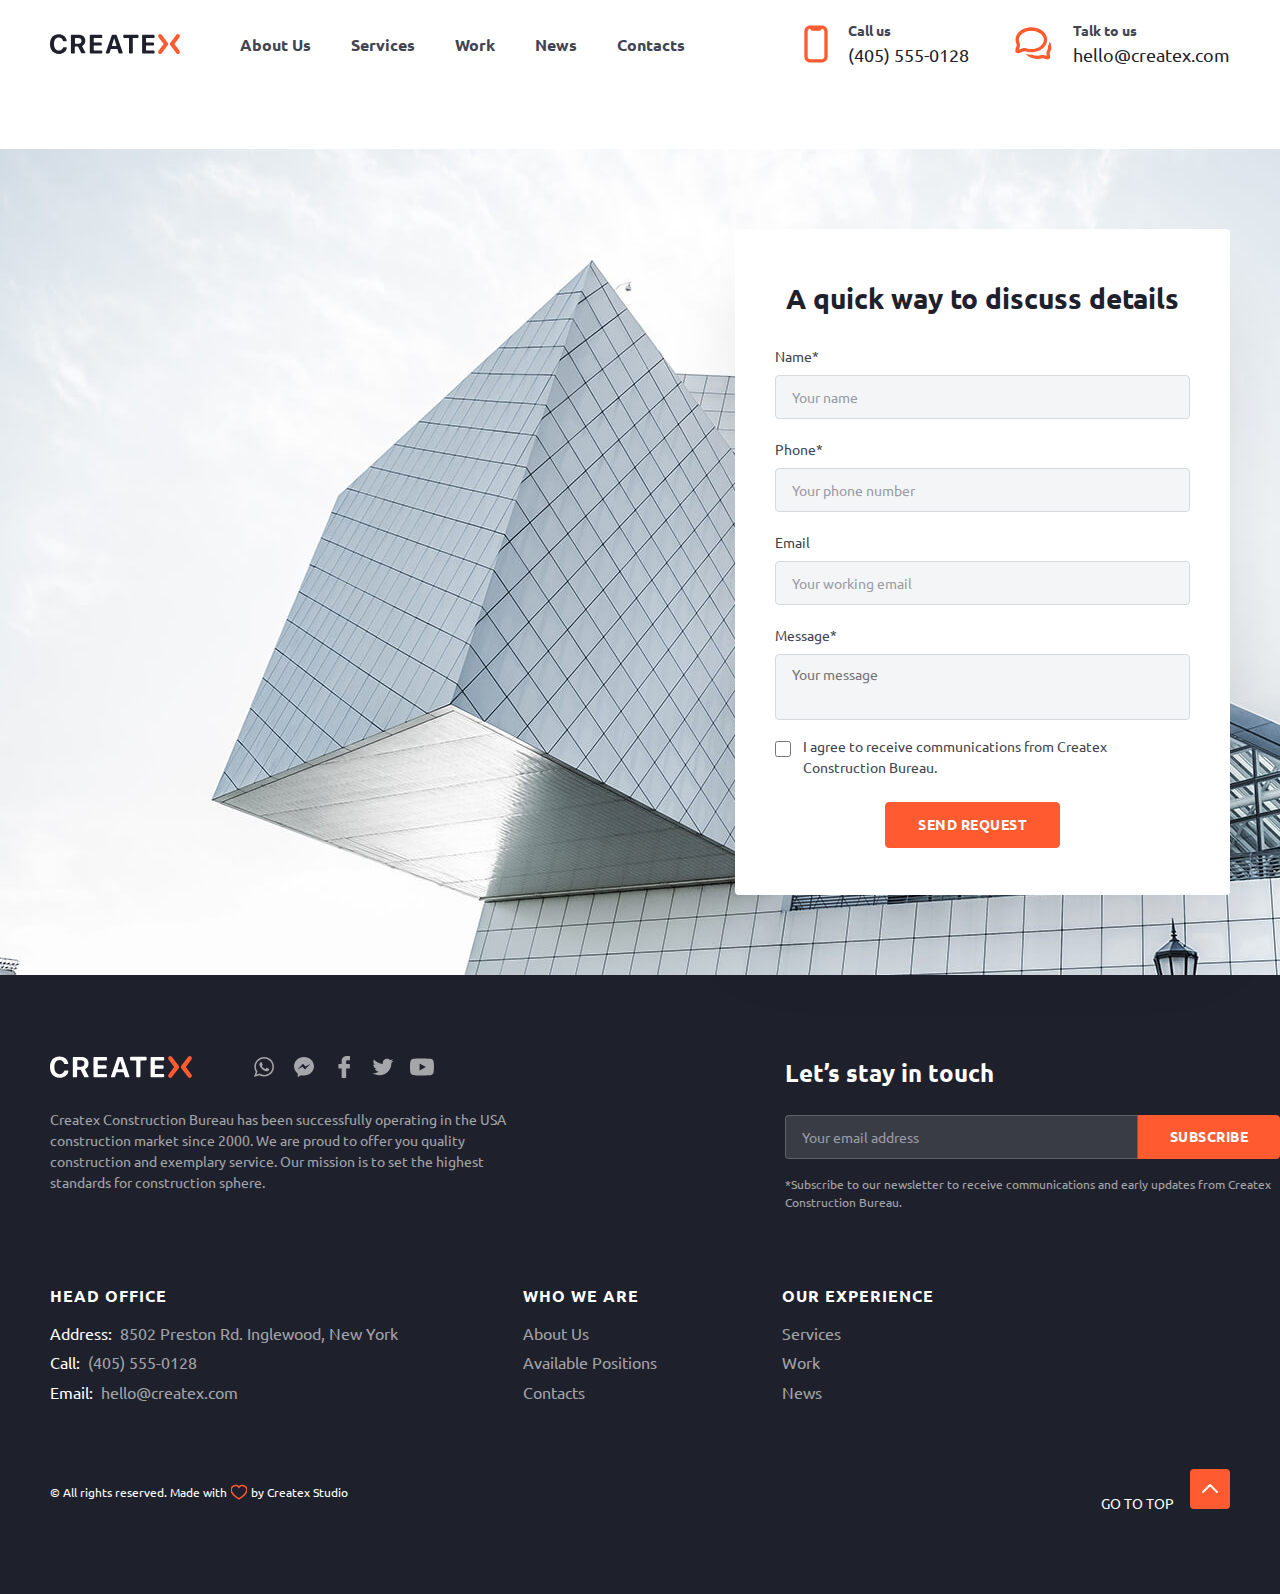
<file: index.html>
<!DOCTYPE html>
<html lang="en">
  <head>
    <meta charset="UTF-8" />
    <meta name="viewport" content="width=device-width, initial-scale=1.0" />
    <title>Create-X</title>
    <link rel="stylesheet" href="./css/home.css" />
    <!-- <link rel="stylesheet" href="./css/style.min.css"> -->
  </head>
  <body>
    <!-- HEADER START -->
    <header id="top" class="header">
      <div class="header__container container">
        <a href="./index.html"
          ><img
            src="./images/logo.svg"
            alt="site-logo"
            class="header__logo"
            width=""
            height=""
        /></a>
        <ul class="header__nav-list">
          <li class="header__nav-item">
            <a href="#" class="header__nav-link">About Us</a>
          </li>
          <li class="header__nav-item">
            <a href="./pages/sevices/services.html" class="header__nav-link"
              >Services</a
            >
          </li>
          <li class="header__nav-item">
            <a href="#" class="header__nav-link">Work</a>
          </li>
          <li class="header__nav-item">
            <a href="./pages/news/news.html" class="header__nav-link">News</a>
          </li>
          <li class="header__nav-item">
            <a href="./pages/contacts/contacts.html" class="header__nav-link"
              >Contacts</a
            >
          </li>
        </ul>
        <div class="header__contacts">
          <div class="header__contact">
            <img
              class="header__contact-img"
              src="./images/Rectangle (Stroke).svg"
              alt=""
            />
            <div>
              <p class="header__contact-text">Call us</p>
              <a href="tel:5555555" class="header__contact-link"
                >(405) 555-0128</a
              >
            </div>
          </div>
          <div class="header__contact">
            <img class="header__contact-img" src="./images/Chat.svg" alt="" />
            <div>
              <p class="header__contact-text">Talk to us</p>
              <a href="mailto:hello@createx.com" class="header__contact-link"
                >hello@createx.com</a
              >
            </div>
          </div>
        </div>
      </div>
    </header>
    <!-- HEADER END -->

    <!-- MAIN START -->
    <main class="main"></main>
    <!-- MAIN END -->

    <!-- FOOTER START -->
    <footer class="footer">
      <div class="footer__form">
        <div class="footer__form-container container">
          <form class="form" action="#" method="post">
            <h2 class="form-title">A quick way to discuss details</h2>
            <label for="name">Name*</label>
            <input
              class="form__input"
              type="text"
              id="name"
              name="name"
              placeholder="Your name"
              required
            />

            <label for="phone">Phone*</label>
            <input
              class="form__input"
              type="tel"
              id="phone"
              name="phone"
              placeholder="Your phone number"
              required
            />

            <label for="email">Email</label>
            <input
              class="form__input"
              type="email"
              id="email"
              name="email"
              placeholder="Your working email"
            />

            <label for="message">Message*</label>
            <textarea
              class="form__input-message"
              id="message"
              name="message"
              placeholder="Your message"
              required
            ></textarea>

            <div class="checkbox-wrap">
              <input type="checkbox" id="agree" name="agree" />
              <span class="checkbox-title"
                >I agree to receive communications from Createx <br />
                Construction Bureau.</span
              >
            </div>
            <button class="form__btn btn" type="submit">send request</button>
          </form>
        </div>
      </div>
      <div class="footer__nav-conatainer">
        <div class="container">
          <div class="footer__up">
            <div class="footer__logo-part">
              <div class="logo-social">
                <a href="./services.html"
                  ><img
                    src="./images/footer-logo.svg"
                    alt="site-logo"
                    class="footer-logo"
                /></a>
                <ul class="footer__social-list">
                  <li>
                    <a href="" class="footer__social-link"
                      ><img
                        class="footer__social-img"
                        src="./images/Whatsapp.svg"
                        alt=""
                    /></a>
                  </li>
                  <li>
                    <a href="" class="footer__social-link"
                      ><img
                        class="footer__social-img"
                        src="./images/Messanger.svg"
                        alt=""
                    /></a>
                  </li>
                  <li>
                    <a href="" class="footer__social-link"
                      ><img
                        class="footer__social-img"
                        src="./images/Facebook.svg"
                        alt=""
                    /></a>
                  </li>
                  <li>
                    <a href="" class="footer__social-link"
                      ><img
                        class="footer__social-img"
                        src="./images/twitt.svg"
                        alt=""
                    /></a>
                  </li>
                  <li>
                    <a href="" class="footer__social-link"
                      ><img
                        class="footer__social-img"
                        src="./images/YouTube.svg"
                        alt=""
                    /></a>
                  </li>
                </ul>
              </div>
              <p class="footer__logo-text">
                Createx Construction Bureau has been successfully operating
                in the USA construction market since 2000. We are proud to offer
                you quality construction and exemplary service. Our mission is
                to set the highest standards for construction sphere.
              </p>
            </div>
            <div class="footer__subscribe">
              <h3 class="footer__subscribe-title">Let’s stay in touch</h3>
              <form class="input-btn">
                <input
                  placeholder="Your email address "
                  type="email"
                  class="footer__subscribe-input"
                  required
                />
                <button class="footer__subscribe-btn btn">subscribe</button>
              </form>
              <p class="footer__subscribe-text">
                *Subscribe to our newsletter to receive communications and early
                updates from Createx Construction Bureau.
              </p>
            </div>
          </div>
          <div class="footer__down">
            <div class="footer__downnav">
              <div class="footer__down-contacts">
                <h4 class="footer__down-title">HEAD OFFICE</h4>
                <span class="contact__name">Address: </span
                ><a
                  href="#"
                  class="contact__link"
                  >8502 Preston Rd. Inglewood, New York</a
                >
                <br />
                <span class="contact__name">Call: </span
                ><a href="tel:66666" class="contact__link">(405) 555-0128</a
                ><br />
                <span class="contact__name">Email: </span
                ><a href="mailto:hello@createx.com" class="contact__link"
                  >hello@createx.com</a
                ><br />
              </div>
              <div class="footer__down-nav">
                <h4 class="footer__down-title">WHO WE ARE</h4>
                <a href="" class="contact__link">About Us</a>
                <a href="" class="contact__link">Available Positions</a>
                <a href="" class="contact__link">Contacts</a>
              </div>
              <div class="footer__down-navs">
                <h4 class="footer__down-title">OUR EXPERIENCE</h4>
                <a href="./pages/sevices/services.html" class="contact__link"
                  >Services</a
                >
                <a href="" class="contact__link">Work</a>
                <a href="" class="contact__link">News</a>
              </div>
            </div>
            <div class="footer__sign">
              <p class="copyrights">
                © All rights reserved. Made with
                <img class="heart-img" src="./images/Heart.svg" alt="" /> by
                Createx Studio
              </p>
              <a href="#top">
                <div class="up-arrow">
                  <span class="arrow-text">GO TO TOP</span>
                  <img
                    class="up-arrow-img"
                    src="./images/up-btn.svg"
                    alt="up-arrow-img"
                  />
                </div>
              </a>
            </div>
          </div>
        </div>
      </div>
    </footer>
    <!-- FOOTER END -->
  </body>
</html>
</file>
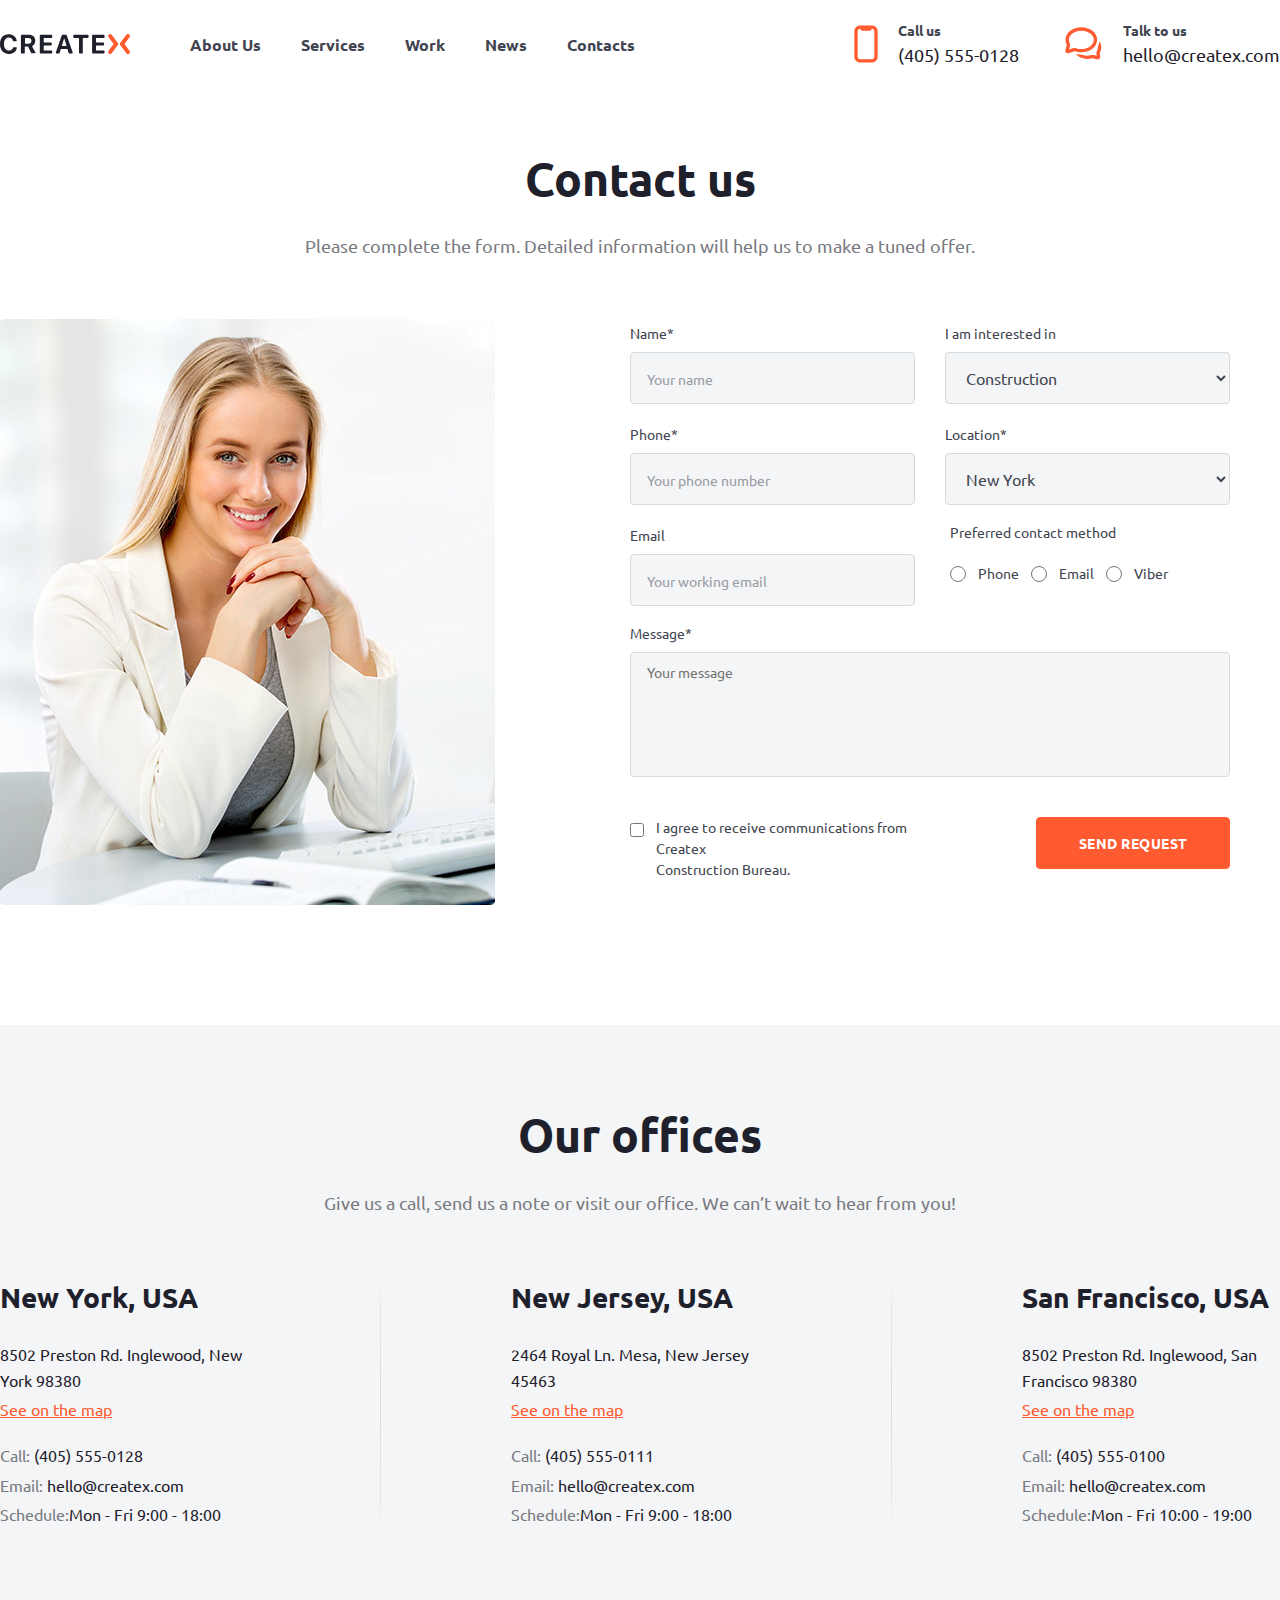
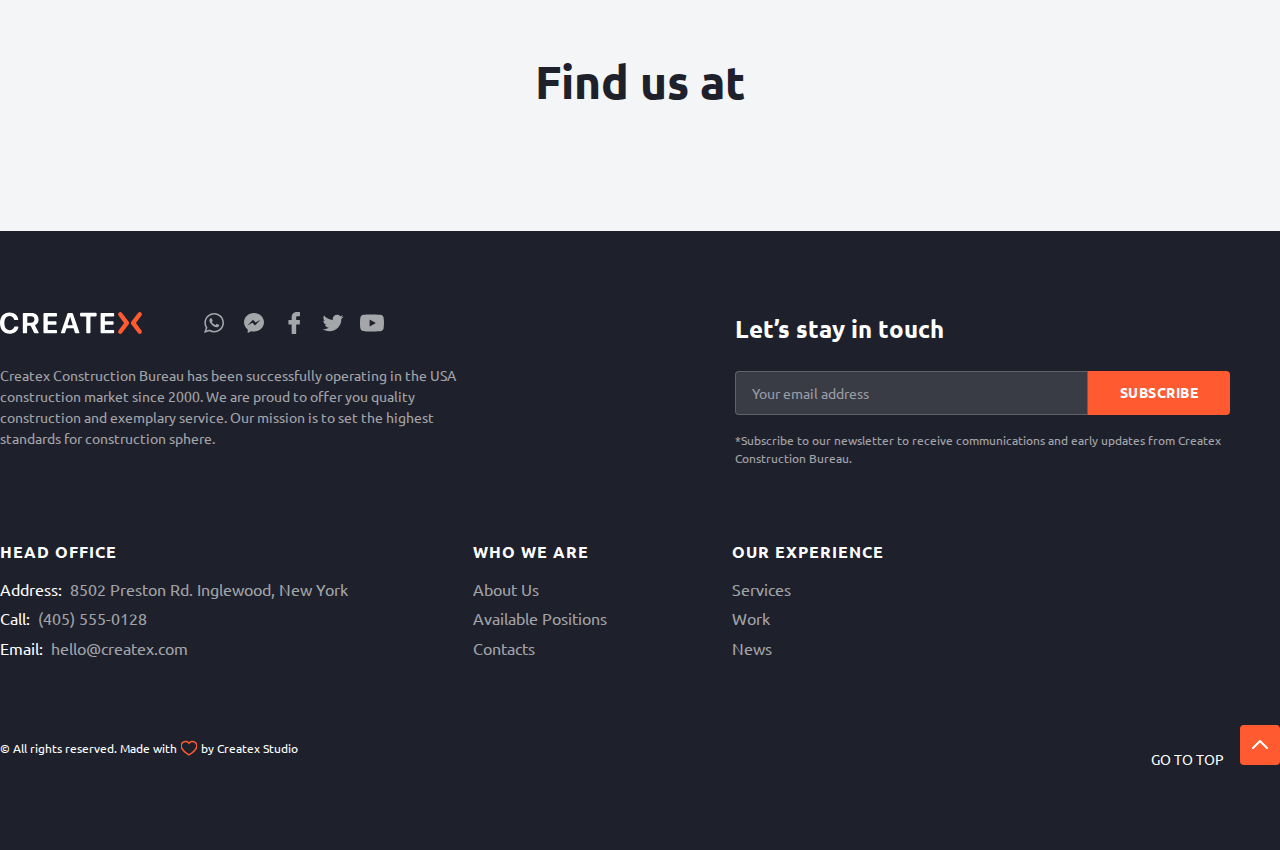
<file: pages/contacts/contacts.html>
<!DOCTYPE html>
<html lang="en">
  <head>
    <meta charset="UTF-8" />
    <meta name="viewport" content="width=device-width, initial-scale=1.0" />
    <title>Contacts</title>
    <link rel="stylesheet" href="./contacts.css" />
  </head>
  <body>
    <!-- HEADER START -->
    <header id="top" class="header">
      <div class="header__container container">
        <a href="../../index.html"
          ><img
            src="./images/logo.svg"
            alt="site-logo"
            class="header__logo"
            width=""
            height=""
        /></a>
        <ul class="header__nav-list">
          <li class="header__nav-item">
            <a href="#" class="header__nav-link">About Us</a>
          </li>
          <li class="header__nav-item">
            <a href="../sevices/services.html" class="header__nav-link"
              >Services</a
            >
          </li>
          <li class="header__nav-item">
            <a href="#" class="header__nav-link">Work</a>
          </li>
          <li class="header__nav-item">
            <a href="../news/news.html" class="header__nav-link">News</a>
          </li>
          <li class="header__nav-item">
            <a href="../contacts/contacts.html" class="header__nav-link"
              >Contacts</a
            >
          </li>
        </ul>
        <div class="header__contacts">
          <div class="header__contact">
            <img
              class="header__contact-img"
              src="./images/Rectangle (Stroke).svg"
              alt=""
            />
            <div>
              <p class="header__contact-text">Call us</p>
              <a href="tel:5555555" class="header__contact-link"
                >(405) 555-0128</a
              >
            </div>
          </div>
          <div class="header__contact">
            <img class="header__contact-img" src="./images/Chat.svg" alt="" />
            <div>
              <p class="header__contact-text">Talk to us</p>
              <a href="mailto:hello@createx.com" class="header__contact-link"
                >hello@createx.com</a
              >
            </div>
          </div>
        </div>
      </div>
    </header>
    <!-- HEADER END -->

    <!-- MAIN START -->
    <main class="main">
      <section class="contacts">
        <div class="contacts__container container">
          <h2 class="contacts__title">Contact us</h2>
          <p class="contacts__text">
            Please complete the form. Detailed information will help us to make
            a tuned offer.
          </p>
          <div class="contacts__wrapper">
            <img
              class="contacts__img"
              src="./images/contact-img.jpeg"
              alt="someone img"
              width="495"
              height="586"
            />
            <form class="contacts__form" action="#" method="post">
              <div class="input-wrapper">
                <div class="wrap">
                  <label class="contacts__label" for="name">Name*</label>
                  <input
                    class="form__input contacts__input"
                    type="text"
                    id="name"
                    name="name"
                    placeholder="Your name"
                    required
                  />
                </div>
                <div class="wrap">
                  <label class="contacts__label" for="selectOption">
                    I am interested in</label
                  >
                  <select class="form__input contacts__input" id="selectOption">
                    <option value="option1">Construction</option>
                    <option value="option2">Project Development</option>
                    <option value="option3">Interior Design</option>
                    <option value="option4">Repairs</option>
                  </select>
                </div>
              </div>
              <div class="input-wrapper">
                <div class="wrap">
                  <label class="contacts__label" for="phone">Phone*</label>
                  <input
                    class="form__input contacts__input"
                    type="tel"
                    id="phone"
                    name="phone"
                    placeholder="Your phone number"
                    required
                  />
                </div>
                <div class="wrap">
                  <label class="contacts__label" for="selectOption">
                    Location*</label
                  >
                  <select class="form__input contacts__input" id="selectOption">
                    <option value="option1">New York</option>
                    <option value="option2">New Jersey</option>
                    <option value="option3">San Fransisco</option>
                  </select>
                </div>
              </div>

              <div class="input-wrapper">
                <div class="wrap">
                  <label class="contacts__label" for="email">Email</label>
                  <input
                    class="form__input contacts__input"
                    type="email"
                    id="email"
                    name="email"
                    placeholder="Your working email"
                  />
                </div>
                <div class="wrapp">
                  <label class="contacts__label preferred"
                    >Preferred contact method
                    <div class="radio-wrap">
                      <input
                        class="radio"
                        type="radio"
                        name="option"
                        value="option1"
                      />
                      Phone &nbsp;&nbsp;&nbsp;
                      <input
                        class="radio"
                        type="radio"
                        name="option"
                        value="option2"
                      />
                      Email &nbsp;&nbsp;&nbsp;
                      <input
                        class="radio"
                        type="radio"
                        name="option"
                        value="option3"
                      />
                      Viber
                    </div>
                  </label>
                </div>
              </div>

              <label class="contacts__label" for="message">Message*</label>
              <textarea
                class="form__input-message contacts__message"
                id="message"
                name="message"
                placeholder="Your message"
                required
              ></textarea>

              <div class="checkbox-wrap">
                <input type="checkbox" id="agree" name="agree" />
                <span class="checkbox-title"
                  >I agree to receive communications from Createx <br />
                  Construction Bureau.</span
                >
                <button class="btn form__btn contacts__btn" type="submit">
                  send request
                </button>
              </div>
            </form>
          </div>
        </div>
      </section>
      <section class="office">
        <div class="container offices-container">
          <h2 class="contacts__title">Our offices</h2>
          <p class="contacts__text">
            Give us a call, send us a note or visit our office. We can’t wait to
            hear from you!
          </p>
          <div class="offices__locations">
            <div class="offices__location">
              <h3 class="offices__location__title">New York, USA</h3>
              <p class="offices__location__address">
                8502 Preston Rd. Inglewood, New York 98380
              </p>
              <a href="" class="offices__location__link">See on the map</a>
              <br />
              <span class="contact__names">Call: </span
              ><a href="tel:66666" class="contact__links">(405) 555-0128</a
              ><br />
              <span class="contact__names">Email: </span
              ><a href="mailto:hello@createx.com" class="contact__links"
                >hello@createx.com</a
              ><br />
              <span class="contact__names">Schedule:</span
              ><a href="" class="contact__links">Mon - Fri 9:00 - 18:00</a
              ><br />
            </div>
            <img class="divider" src="./images/divider.svg" alt="" />
            <div class="offices__location">
              <h3 class="offices__location__title">New Jersey, USA</h3>
              <p class="offices__location__address">
                2464 Royal Ln. Mesa, New Jersey 45463
              </p>
              <a href="" class="offices__location__link">See on the map</a>
              <br />
              <span class="contact__names">Call: </span
              ><a href="tel:66666" class="contact__links">(405) 555-0111</a
              ><br />
              <span class="contact__names">Email: </span
              ><a href="mailto:hello@createx.com" class="contact__links"
                >hello@createx.com</a
              ><br />
              <span class="contact__names">Schedule:</span
              ><a href="" class="contact__links">Mon - Fri 9:00 - 18:00</a
              ><br />
            </div>
            <img class="divider" src="./images/divider.svg" alt="" />
            <div class="offices__location">
              <h3 class="offices__location__title">San Francisco, USA</h3>
              <p class="offices__location__address">
                8502 Preston Rd. Inglewood, San Francisco 98380
              </p>
              <a href="" class="offices__location__link">See on the map</a>
              <br />
              <span class="contact__names">Call: </span
              ><a href="tel:66666" class="contact__links">(405) 555-0100</a
              ><br />
              <span class="contact__names">Email: </span
              ><a href="mailto:hello@createx.com" class="contact__links"
                >hello@createx.com</a
              ><br />
              <span class="contact__names">Schedule:</span
              ><a href="" class="contact__links">Mon - Fri 10:00 - 19:00</a
              ><br />
            </div>
          </div>
          <h2 class="contacts__title">Find us at</h2>
          <div class="offices__icons">
            <i class="fa-brands fa-whatsapp icon whatsup"></i>
            <i class="fa-brands fa-facebook-messenger icon mesaanger"></i>
            <i class="fa-brands fa-facebook-f icon facebook"></i>
            <i class="fa-brands fa-twitter icon twitter"></i>
            <i class="fa-brands fa-youtube icon youtube"></i>
          </div>
        </div>
      </section>
    </main>
    <!-- MAIN END -->

    <!-- FOOTER START -->
    <footer class="footer">
      <div class="footer__nav-conatainer">
        <div class="container">
          <div class="footer__up">
            <div class="footer__logo-part">
              <div class="logo-social">
                <a href="../index.html"
                  ><img
                    src="./images/footer-logo.svg"
                    alt="site-logo"
                    class="footer-logo"
                /></a>
                <ul class="footer__social-list">
                  <li>
                    <a href="" class="footer__social-link"
                      ><img
                        class="footer__social-img"
                        src="./images/Whatsapp.svg"
                        alt=""
                    /></a>
                  </li>
                  <li>
                    <a href="" class="footer__social-link"
                      ><img
                        class="footer__social-img"
                        src="./images/Messanger.svg"
                        alt=""
                    /></a>
                  </li>
                  <li>
                    <a href="" class="footer__social-link"
                      ><img
                        class="footer__social-img"
                        src="./images/Facebook.svg"
                        alt=""
                    /></a>
                  </li>
                  <li>
                    <a href="" class="footer__social-link"
                      ><img
                        class="footer__social-img"
                        src="./images/twitter.svg"
                        alt=""
                    /></a>
                  </li>
                  <li>
                    <a href="" class="footer__social-link"
                      ><img
                        class="footer__social-img"
                        src="./images/YouTube.svg"
                        alt=""
                    /></a>
                  </li>
                </ul>
              </div>
              <p class="footer__logo-text">
                Createx Construction Bureau has been successfully operating
                in the USA construction market since 2000. We are proud to offer
                you quality construction and exemplary service. Our mission is
                to set the highest standards for construction sphere.
              </p>
            </div>
            <div class="footer__subscribe">
              <h3 class="footer__subscribe-title">Let’s stay in touch</h3>
              <form class="input-btn">
                <input
                  placeholder="Your email address "
                  type="email"
                  class="footer__subscribe-input"
                  required
                />
                <button class="btn footer__subscribe-btn">subscribe</button>
              </form>
              <p class="footer__subscribe-text">
                *Subscribe to our newsletter to receive communications and early
                updates from Createx Construction Bureau.
              </p>
            </div>
          </div>
          <div class="footer__down">
            <div class="footer__downnav">
              <div class="footer__down-contacts">
                <h4 class="footer__down-title">HEAD OFFICE</h4>
                <span class="contact__name">Address: </span
                ><a href="#" class="contact__link"
                  >8502 Preston Rd. Inglewood, New York</a
                >
                <br />
                <span class="contact__name">Call: </span
                ><a href="tel:66666" class="contact__link">(405) 555-0128</a
                ><br />
                <span class="contact__name">Email: </span
                ><a href="mailto:hello@createx.com" class="contact__link"
                  >hello@createx.com</a
                ><br />
              </div>
              <div class="footer__down-nav">
                <h4 class="footer__down-title">WHO WE ARE</h4>
                <a href="" class="contact__link">About Us</a>
                <a href="" class="contact__link">Available Positions</a>
                <a href="" class="contact__link">Contacts</a>
              </div>
              <div class="footer__down-navs">
                <h4 class="footer__down-title">OUR EXPERIENCE</h4>
                <a href="../sevices/services.html" class="contact__link"
                  >Services</a
                >
                <a href="" class="contact__link">Work</a>
                <a href="../news/news.html" class="contact__link">News</a>
              </div>
            </div>
            <div class="footer__sign">
              <p class="copyrights">
                © All rights reserved. Made with
                <img class="heart-img" src="./images/Heart.svg" alt="" /> by
                Createx Studio
              </p>
              <a href="#top">
                <div class="up-arrow">
                  <span class="arrow-text">GO TO TOP</span>
                  <img
                    class="up-arrow-img"
                    src="./images/up-btn.svg"
                    alt="up-arrow-img"
                  />
                </div>
              </a>
            </div>
          </div>
        </div>
      </div>
    </footer>
    <!-- FOOTER END -->
  </body>
</html>
</file>
<file: css/home.css>
@import "./global.css";
</file>
<file: pages/contacts/contacts.css>
@import "../../css/global.css";
.header-bg {
  background-color: var(--main-bg);
  background-image: url(./images/hero-bg.png);
  background-position: right;
  background-repeat: no-repeat;
  margin-bottom: 12rem;
}
.hero {
  margin-bottom: 17.9rem;
}
.container {
}
.hero__container {
}
.hero__nav-index {
  color: var(--nav-text);
  font-size: 1.4rem;
  line-height: 1.5;
  margin-bottom: 3.6rem;
  &:hover {
    opacity: 0.8;
  }
}
.nav-index {
  color: #9a9ca5;
}
.hero__title {
  font-size: 7.2rem;
  font-weight: 700;
  line-height: 1.3;
  letter-spacing: 1px;
  text-align: left;
  color: var(--secondary-color);
  margin-bottom: 2.4rem;
}
.hero__text {
  font-size: 2rem;
  line-height: 1.5;
  width: 60rem;
}
.contacts__wrapper {
  display: flex;
}
.contacts__form {
  display: flex;
  flex-direction: column;
}
input {
  width: 41.5rem;
  height: 4.4rem;

  padding-top: 1.1rem;
  padding-bottom: 1.2rem;
  padding-left: 1.6rem;
  border-radius: 0.4rem;
  border: 1px solid #d7dadd;
  background-color: #f4f5f6;
}
input[type="checkbox"] {
  accent-color: var(--primary-color);
  width: 1.6rem;
  height: 1.6rem;
  display: inline-block;
  margin-right: 1.2rem;
  margin-top: 0.5rem;
}

.checkbox-title {
  color: #424551;
  font-size: 1.4rem;
  line-height: 1.5;
  margin-bottom: 2.4rem;
}
.checkbox-wrap {
  display: flex;
  align-content: flex-start;
}
label {
  display: inline-block;
  font-size: 1.4rem;
  line-height: 1.5;
  color: #424551;
  margin-bottom: 0.8rem;
}
input::placeholder {
  font-size: 1.4rem;
  color: #9a9ca5;
}
#message {
}
.form__input {
  margin-bottom: 1.7rem;
}
.form__input-message {
  margin-bottom: 1rem;
}

.form__btn {
  margin-left: 11rem;
}

.contacts {
}

.contacts__container {
}
.contacts__title {
  font-size: 4.6rem;
  font-weight: 700;
  line-height: 1.3;
  text-align: center;
  color: var(--secondary-color);
  margin-bottom: 2.4rem;
}
.contacts__text {
  font-size: 1.8rem;
  line-height: 1.5;
  text-align: center;
  color: #787a80;
  margin-bottom: 6rem;
}
.contacts__wrapper {
  display: flex;
  align-items: center;
  gap: 13.5rem;
  margin-bottom: 12rem;
}
.contacts__img {
}
.contacts__form {
  width: 600px;
  height: 584px;
}
.contacts__label {
}
.form__input {
}
.contacts__input {
  width: 28.5rem;
  height: 5.2rem;
}

.contacts__message {
  width: 60rem;
  height: 12.8rem;
  margin-bottom: 4rem;
}

.input-wrapper {
  display: flex;
  gap: 3rem;
}
select {
  padding-top: 1.1rem;
  padding-bottom: 1.2rem;
  padding-left: 1.6rem;
  padding-right: 2rem;
  border-radius: 0.4rem;
  border: 1px solid #d7dadd;
  background-color: #f4f5f6;
  color: #424551;
}
.radio-wrap {
  display: flex;
  align-items: center;
  width: 260px;
  margin-top: 2rem;
}
.radio {
  accent-color: var(--primary-color);
  width: 16px;
  height: 16px;
  margin-right: 1.2rem;
}
.preferred {
  margin-bottom: 2rem;
  margin-right: 2rem;
}
.contacts__btn {
  width: 210px;
  height: 52px;
}
.office {
  background-color: var(--main-bg);
  padding-bottom: 95px;
  padding-top: 80px;
}
.container {
  padding: 0;
}
.contacts__title {
}
.contacts__text {
}
.offices__locations {
  display: flex;
  gap: 13rem;
  margin-bottom: 12rem;
}
.offices__location {
  width: 250px;
}
.offices__location__title {
  font-size: 2.8rem;
  font-weight: 700;
  line-height: 1.5;
  color: var(--secondary-color);
  margin-bottom: 2.4rem;
}
.offices__location__address {
  color: var(--secondary-color);
  margin-bottom: 4px;
}
.offices__location__link {
  color: var(--primary-color);
  text-decoration: underline;
  margin-bottom: 2rem;
}
.contact__names {
}
.contact__links {
  margin-bottom: 4px;
}
.offices__icons {
  display: flex;
  gap: 2.4rem;
  justify-content: center;
}
.icon {
  font-size: 3.2rem;
  color: #787a80;
  cursor: pointer;
  transition: 0.3s;
}
.whatsup {
  font-size: 3.7rem;
}
.whatsup:hover {
  color: #075e54;
}
.mesaanger:hover {
  color: #00b2ff;
}
.facebook:hover {
  color: #1877f2;
}
.twitter:hover {
  color: #1da1f2;
}
.youtube:hover {
  color: #ff0000;
}
</file>
